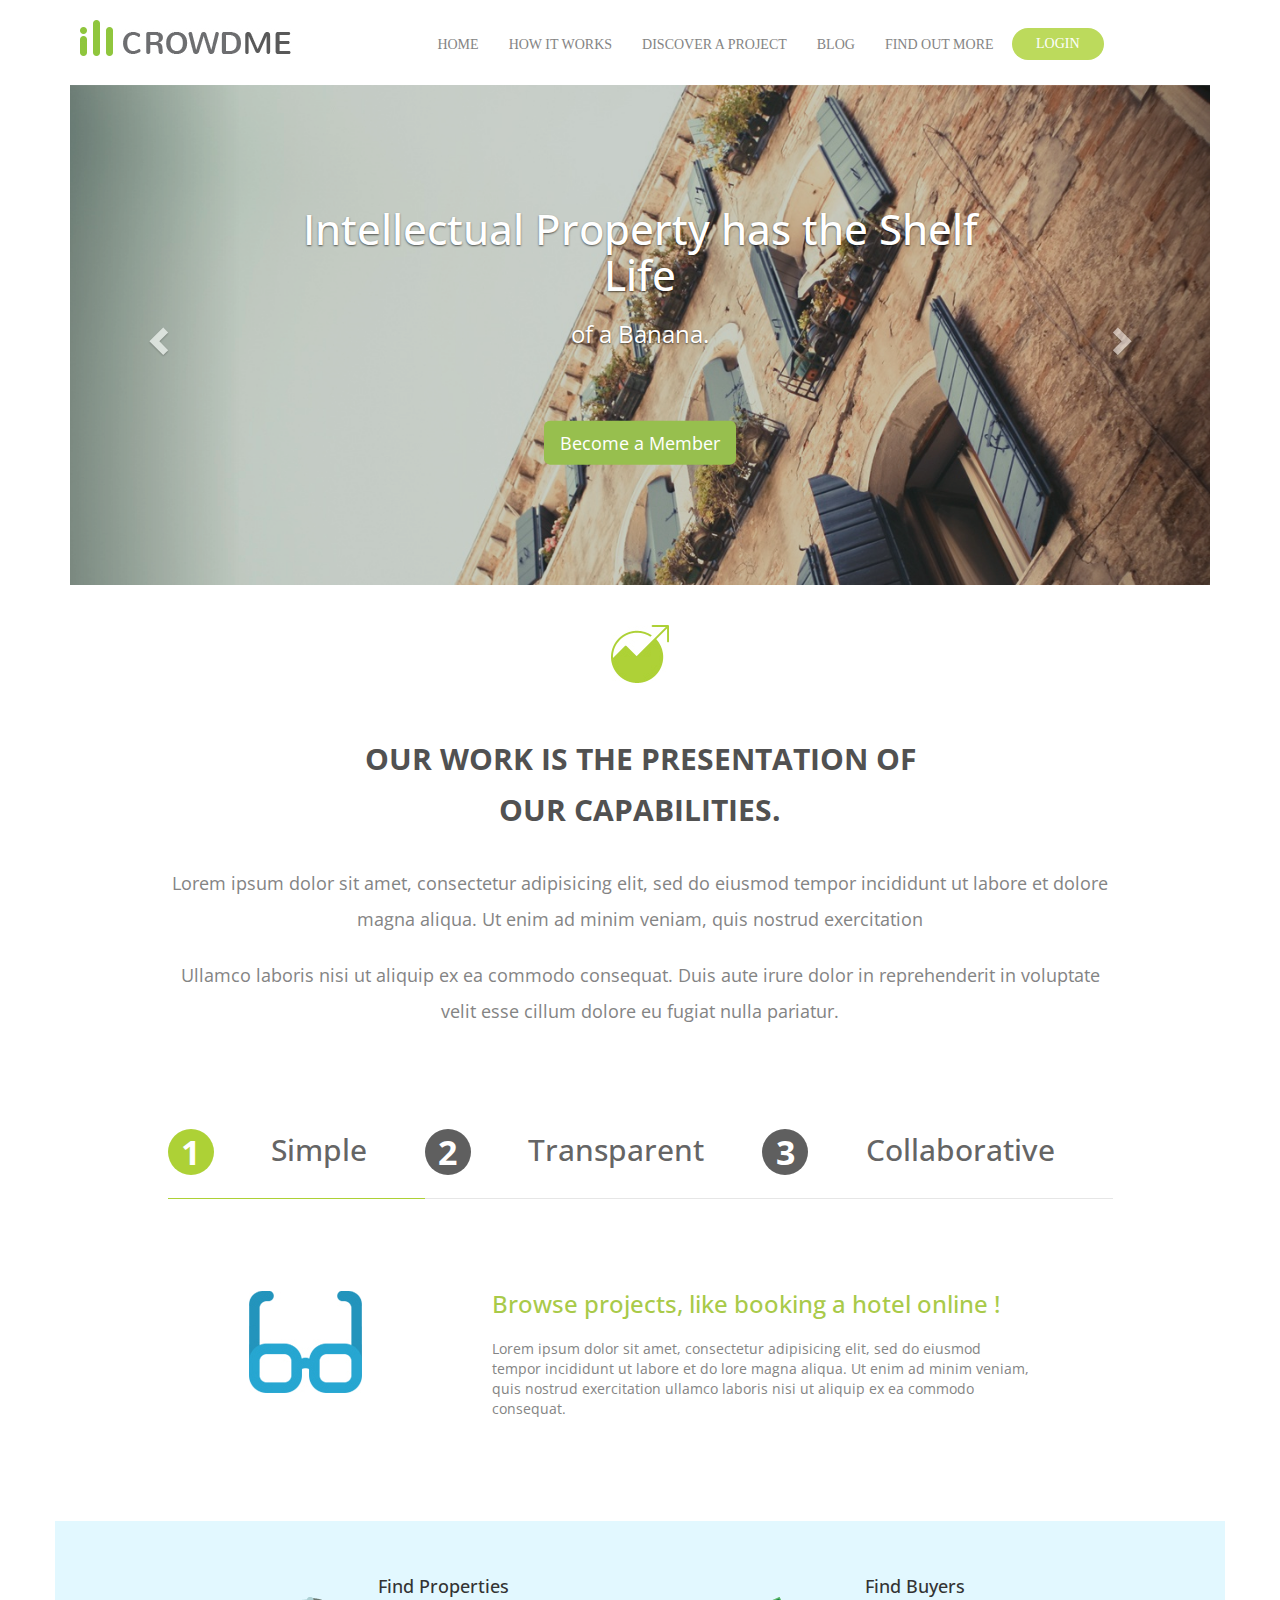
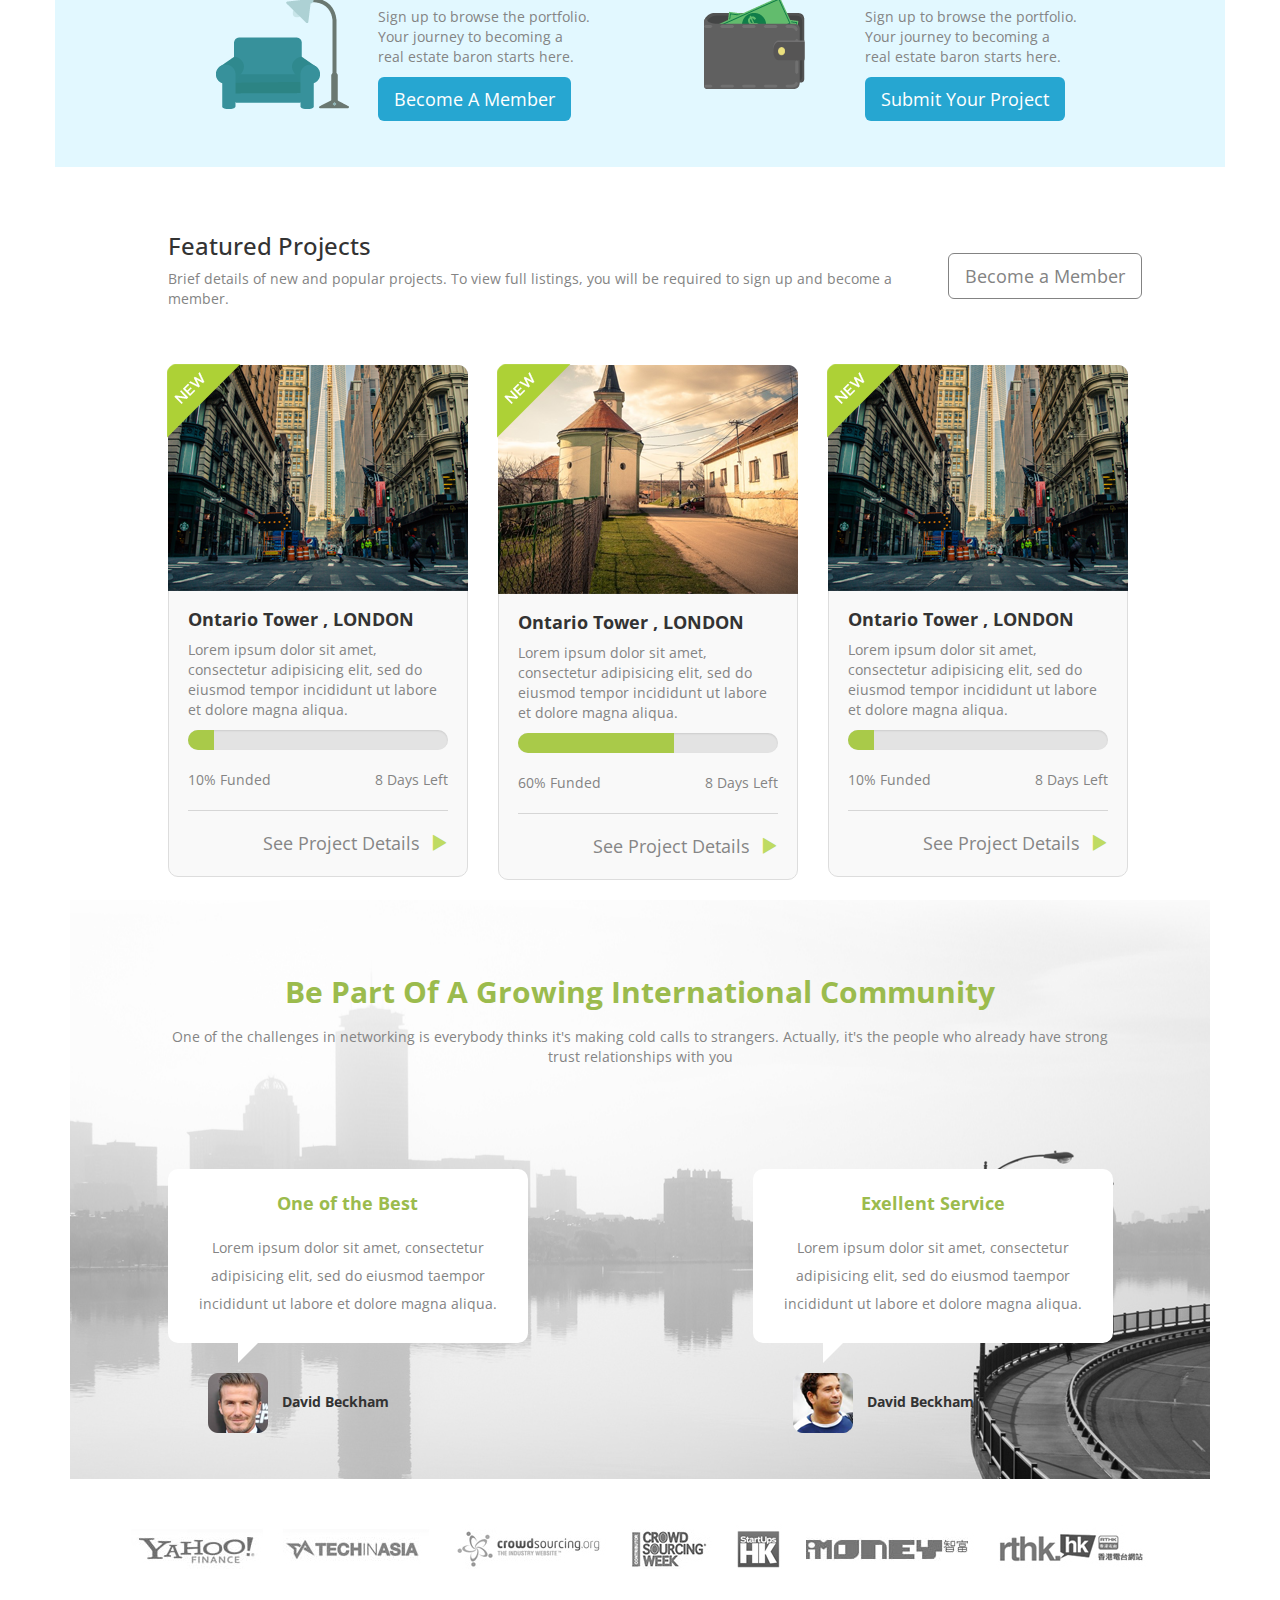
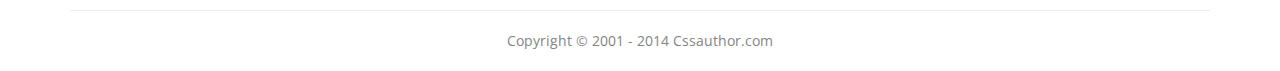
<file: index.html>
<!DOCTYPE html>
<html lang="en">

<head>
	<meta charset="utf-8">
  	<meta http-equiv="X-UA-Compatible" content="IE=edge">
  	<meta name="viewport" content="width=device-width, initial-scale=1">
	<!-- Latest compiled and minified CSS -->
	<!-- Latest compiled and minified CSS -->
	<link rel="stylesheet" href="https://maxcdn.bootstrapcdn.com/bootstrap/3.3.7/css/bootstrap.min.css" integrity="sha384-BVYiiSIFeK1dGmJRAkycuHAHRg32OmUcww7on3RYdg4Va+PmSTsz/K68vbdEjh4u" crossorigin="anonymous">



	<!-- Optional theme -->
	<!--<link rel="stylesheet" href="https://maxcdn.bootstrapcdn.com/bootstrap/3.3.7/css/bootstrap-theme.min.css" integrity="sha384-rHyoN1iRsVXV4nD0JutlnGaslCJuC7uwjduW9SVrLvRYooPp2bWYgmgJQIXwl/Sp"
	 crossorigin="anonymous">-->

	<link rel="stylesheet" href="style.css">

	<script src="https://code.jquery.com/jquery-3.2.1.min.js"></script>

	<!-- Latest compiled and minified JavaScript -->
	<script src="https://maxcdn.bootstrapcdn.com/bootstrap/3.3.7/js/bootstrap.min.js" integrity="sha384-Tc5IQib027qvyjSMfHjOMaLkfuWVxZxUPnCJA7l2mCWNIpG9mGCD8wGNIcPD7Txa" crossorigin="anonymous"></script>

	<link href="https://fonts.googleapis.com/css?family=Open+Sans" rel="stylesheet">
	<head lang="en">

  
</head>
</head>

<body>
	<div class="navbar-wrapper">
		<div class="container">
			<nav class="navbar navbar-default navbar-static-top">
				<div class="container">
					<div class="navbar-header">
						<button type="button" class="navbar-toggle collapsed" data-toggle="collapse" data-target="#navbar" aria-expanded="false"
						 aria-controls="navbar">
	            <span class="sr-only">Toggle navigation</span>
	            <span class="icon-bar"></span>
	            <span class="icon-bar"></span>
	          	<span class="icon-bar"></span>
	          </button>
					<a class="navbar-brand center-block" href="#"><img class="img-responsive" src="logo.jpg" alt=""></a>
					</div>
					<div id="navbar" class="navbar-collapse collapse">
						<ul class="nav navbar-nav">
							<li><a href="#">HOME</a></li>
							<li><a href="#about">HOW IT WORKS</a></li>
							<li><a href="#contact">DISCOVER A PROJECT</a></li>
							<li><a href="#contact">BLOG</a></li>
							<li><a href="#contact">FIND OUT MORE</a></li>
						</ul>
						<button type="button" class="btn navbar-btn btn-login" data-toggle="modal" data-target="#myModal">LOGIN</button>
					</div>
					
				</div>
				
			</nav>
		</div>
	</div>
	<div class="modal fade" id="myModal" tabindex="-1" role="dialog" aria-labelledby="myModalLabel">
		<div class="modal-dialog" role="document">
			<div class="modal-content">
				<div class="modal-header">
					<button type="button" class="close" data-dismiss="modal" aria-label="Close"><span aria-hidden="true">&times;</span></button>
					<h4 class="modal-title" id="myModalLabel">Modal title</h4>
				</div>
				<div class="modal-body">
					...
				</div>
				<div class="modal-footer">
					<button type="button" class="btn btn-default" data-dismiss="modal">Close</button>
					<button type="button" class="btn btn-primary">Save changes</button>
				</div>
			</div>
		</div>
	</div>							
	<div class="banner">
		<div class="container">
			<div id="myCarousel" class="carousel slide" data-ride="carousel">
				<!-- Indicators -->
				<!--<ol class="carousel-indicators">
					<li data-target="#myCarousel" data-slide-to="0" class="active"></li>
					<li data-target="#myCarousel" data-slide-to="1"></li>
					<li data-target="#myCarousel" data-slide-to="2"></li>
				</ol>-->
				<div class="carousel-inner" role="listbox">
					<div class="item active slide-overlay">
						<img src="slide-01.jpg" alt="First slide">
						<div class="container">
							<div class="carousel-caption">
								<h1>Intellectual Property has the Shelf Life</h1>
								<p>of a Banana.</p>
								<p><a class="btn btn-lg btn-default" href="#" role="button">Become a Member</a></p>
							</div>
						</div>
					</div>
					<div class="item slide-overlay">
						<img src="slide-02.jpg" alt="Second slide">
						<div class="container">
							<div class="carousel-caption">
								<h1>Intellectual Property has the Shelf Life</h1>
								<p>of a Banana.</p>
								<p><a class="btn btn-lg btn-default" href="#" role="button">Become a Member</a></p>
							</div>
						</div>
					</div>
					<div class="item slide-overlay">
						<img src="slide-03.jpg" alt="Third slide">
						<div class="container">
							<div class="carousel-caption">
								<h1>Intellectual Property has the Shelf Life</h1>
								<p>of a Banana.</p>
								<p><a class="btn btn-lg btn-default" href="#" role="button">Become a Member</a></p>
							</div>
						</div>
					</div>
				</div>
				<a class="left carousel-control" href="#myCarousel" role="button" data-slide="prev">
			   	<span class="glyphicon glyphicon-chevron-left" aria-hidden="true"></span>
			  	<span class="sr-only">Previous</span>
			  </a>
				<a class="right carousel-control" href="#myCarousel" role="button" data-slide="next">
			    <span class="glyphicon glyphicon-chevron-right" aria-hidden="true"></span>
			    <span class="sr-only">Next</span>
			  </a>
			</div>
			<!-- /.carousel -->
		</div>
	</div>
	<div class="" id="sec-1">
		<div class="container text-center">
			<div class="row">
				<img src="sec-1-icon.jpg" class="img-responsive center-block sec-1-icon hidden-xs">
				<div class="col-lg-6 col-lg-offset-3">
					<h2>Our work is the presentation  of our capabilities.</h2>
				</div>
				<div class="col-lg-10 col-lg-offset-1">
					<p>Lorem ipsum dolor sit amet, consectetur adipisicing elit, sed do eiusmod tempor incididunt ut labore et dolore magna aliqua. Ut enim ad minim veniam, quis nostrud exercitation</p>
					<p>Ullamco laboris nisi ut aliquip ex ea commodo consequat. Duis aute irure dolor in reprehenderit in voluptate velit esse cillum dolore eu fugiat nulla pariatur.</p>					
				</div>
			</div>
		</div>
	</div>
	<div id="sec-2">
		<div class="container">
			<div class="row">
				<div class="col-lg-10 col-lg-offset-1">
				  <!-- Nav tabs -->
				  <ul class="nav nav-justified" role="tablist">
				    <li role="presentation" class="active"><a href="#simple" aria-controls="simple" role="tab" data-toggle="tab"><span class="label tab-lab">1</span>Simple</a></li>
				    <li role="presentation"><a href="#transparent" aria-controls="transparent" role="tab" data-toggle="tab"><span class="label tab-lab">2</span>Transparent</a></li>
				    <li role="presentation"><a href="#collab" aria-controls="collab" role="tab" data-toggle="tab"><span class="label tab-lab">3</span>Collaborative</a></li>
				  </ul>
				  <!-- Tab panes -->
				  <div class="tab-content">
				    <div role="tabpanel" class="tab-pane fade in active" id="simple">
				    	<div class="row">
					    	<div class="col-lg-2 col-lg-offset-1">
					    		<img class="img-responsive" src="glasses.jpg" alt="">
					    	</div>
					    	<div class="col-lg-7 col-lg-offset-1">
					    		<h3>Browse projects, like booking a hotel online !</h3>
					    		<p>Lorem ipsum dolor sit amet, consectetur adipisicing elit, sed do eiusmod tempor incididunt ut labore et do lore magna aliqua. Ut enim ad minim veniam, quis nostrud exercitation ullamco laboris nisi ut aliquip ex ea commodo consequat.</p>	
					    	</div>
				    	</div>
				    </div>
				    <div role="tabpanel" class="tab-pane fade" id="transparent">
				    	<div class="row">
					    	<div class="col-lg-2 col-lg-offset-1">
					    		<img class="img-responsive" src="ok.png" alt="">
					    	</div>
					    	<div class="col-lg-7 col-lg-offset-1">
					    		<h3>Browse projects, like booking a hotel online !</h3>
					    		<p>Lorem ipsum dolor sit amet, consectetur adipisicing elit, sed do eiusmod tempor incididunt ut labore et do lore magna aliqua. Ut enim ad minim veniam, quis nostrud exercitation ullamco laboris nisi ut aliquip ex ea commodo consequat.</p>	
					    	</div>
				    	</div>
				    </div>
				    <div role="tabpanel" class="tab-pane fade" id="collab">
				    	<div class="row">
					    	<div class="col-lg-2 col-lg-offset-1">
					    		<img class="img-responsive" src="globe.png" alt="">
					    	</div>
					    	<div class="col-lg-7 col-lg-offset-1">
					    		<h3>Browse projects, like booking a hotel online !</h3>
					    		<p>Lorem ipsum dolor sit amet, consectetur adipisicing elit, sed do eiusmod tempor incididunt ut labore et do lore magna aliqua. Ut enim ad minim veniam, quis nostrud exercitation ullamco laboris nisi ut aliquip ex ea commodo consequat.</p>	
					    	</div>
				    	</div>
				    </div>
				  </div>
				</div>
			</div>
		</div>
	</div>
	<div id="sec-3">
		<div class="container">
			<div class="row">
				<div class="col-lg-6">
					<div class="row sec-3-bg">
						<div class="col-lg-3 col-lg-offset-3">
							<img src="sec-3-couch.png">
						</div>
						<div class="col-lg-5">
							<h4>Find Properties</h4>
							<p>Sign up to browse the portfolio. Your journey to becoming a real estate baron starts here.</p>
							<a href="#" class="btn btn-lg btn-default">Become A Member</a>
						</div>							
					</div>				
				</div>
				<div class="col-lg-6">
					<div class="row sec-3-bg">
						<div class="col-lg-3 col-lg-offset-1">
							<img src="sec-3-wallet.png" class="img-responsive">
						</div>
						<div class="col-lg-5">
							<h4>Find Buyers</h4>
							<p>Sign up to browse the portfolio. Your journey to becoming a real estate baron starts here.</p>
							<a href="#" class="btn btn-lg">Submit Your Project</a>
						</div>
						</div>
				</div>	
			</div>
		</div>
	</div>
	<div id="sec-4">
		<div class="container">
			<div class="row">
				<div class="col-lg-8 col-lg-offset-1">
					<h3>Featured Projects</h3>
					<p>Brief details of new and popular projects. To view full listings, you will be required to sign up and become a member.</p>
				</div>
				<div class="col-lg-2"><a href="#" class="btn btn-lg btn-default">Become a Member</a></div>
			</div>
			<div class="row projects text-center">
			  <div class="col-xs-12 col-md-3 col-md-offset-1 col-lg-3 col-lg-offset-1">
			    <div class="thumbnail">
			    	<div class="thumbnail-frame thumbnail-pic-overlay">
			    		<img src="sec-4-pic-1.png" alt="" class="img-responsive">	
			    		<a href="#" class="btn btn-md btn-default">From GBP 3600</a>
			    		<img src="sec-4-thumb-new.png" alt="" class="thumbnail-frame-new">
			    	</div>
			      <div class="caption">
			        <h4>Ontario Tower , LONDON</h4>
			        <p>Lorem ipsum dolor sit amet, consectetur adipisicing elit, sed do eiusmod tempor incididunt ut labore et dolore magna aliqua.</p>
							<div class="progress">
							  <div class="progress-bar" role="progressbar" aria-valuenow="10" aria-valuemin="0" aria-valuemax="100" style="width: 10%;">
							  </div>
							</div>
							<div class="progress-text">
								<span>10% Funded</span><span>8 Days Left</span>
							</div>
							<hr>
							<p><a href="#" class="project-details">See Project Details<span class="glyphicon glyphicon-play glyphicon-green"></span></a></p>
			      </div>
			    </div>
			  </div>
			  <div class="col-xs-12 col-md-4 col-lg-4 col-lg-offset-0">
			    <div class="thumbnail">
			      <div class="thumbnail-frame thumbnail-pic-overlay">
			    		<img src="sec-4-pic-2.png" alt="" class="img-responsive">
			    		<a href="#" class="btn btn-md btn-default">From GBP 3600</a>	
			    		<img src="sec-4-thumb-new.png" alt="" class="thumbnail-frame-new">
			    	</div>
			      <div class="caption">
			        <h4>Ontario Tower , LONDON</h4>
			        <p>Lorem ipsum dolor sit amet, consectetur adipisicing elit, sed do eiusmod tempor incididunt ut labore et dolore magna aliqua.</p>
			        <div class="progress">
							  <div class="progress-bar" role="progressbar" aria-valuenow="60" aria-valuemin="0" aria-valuemax="100" style="width: 60%;">
							  </div>
							</div>
							<div class="progress-text">
								<span>60% Funded</span><span>8 Days Left</span>
							</div>
							<hr>
							<p><a href="#" class="project-details">See Project Details<span class="glyphicon glyphicon-play glyphicon-green"></span></a></p>
			      </div>
			    </div>
			  </div>
			  <div class="col-xs-12 col-md-3 col-lg-3 col-lg-offset-0">
			    <div class="thumbnail">
			      <div class="thumbnail-frame thumbnail-pic-overlay">
			    		<img src="sec-4-pic-1.png" alt="" class="img-responsive">
			    		<a href="#" class="btn btn-md btn-default">From GBP 3600</a>	
			    		<img src="sec-4-thumb-new.png" alt="" class="thumbnail-frame-new">
			    	</div>
			      <div class="caption">
			        <h4>Ontario Tower , LONDON</h4>
			        <p>Lorem ipsum dolor sit amet, consectetur adipisicing elit, sed do eiusmod tempor incididunt ut labore et dolore magna aliqua.</p>
							<div class="progress">
							  <div class="progress-bar" role="progressbar" aria-valuenow="10" aria-valuemin="0" aria-valuemax="100" style="width: 10%;">
							  </div>
							</div>	
							<div class="progress-text">
								<span>10% Funded</span><span>8 Days Left</span>
							</div>
							<hr>
							<p><a href="#" class="project-details">See Project Details<span class="glyphicon glyphicon-play glyphicon-green"></span></a></p>
			      </div>
			    </div>
			  </div>

			</div>
		</div>		
	</div>
	<div id="sec-5">
		<div class="container">
			<div class="row text-center">
				<div class="col-lg-10 col-lg-offset-1">
					<h2>Be Part of a Growing International Community</h2>
					<p>One of the challenges in networking is everybody thinks it's making cold calls to strangers. Actually, it's the people who already have strong trust relationships with you</p>
				</div>
			</div>
			<div class="row">
				<div class="col-lg-4 col-lg-offset-1">
					<div class="quote-bubble text-center">
						<h4>One of the Best</h4>
						<p>Lorem ipsum dolor sit amet, consectetur adipisicing elit, sed do eiusmod taempor incididunt ut labore et dolore magna aliqua.</p>
					</div>
					<div class="quote-author">
						<img src="sec-5-beckham-1.png" alt="David Beckham">
						<span>David Beckham</span>
					</div>
				</div>
				<div class="col-lg-4 col-lg-offset-2">
					<div class="quote-bubble text-center">
						<h4>Exellent Service</h4>
						<p>Lorem ipsum dolor sit amet, consectetur adipisicing elit, sed do eiusmod taempor incididunt ut labore et dolore magna aliqua.</p>
					</div>
					<div class="quote-author">
						<img src="sec-5-beckham-2.png" alt="David Beckham">
						<span>David Beckham</span>
					</div>					
				</div>	
			</div>
			
			<!-- <img class="img-responsive" src="sec-5-bg.jpg" alt=""> -->
		</div>
	</div>
	<footer class="footer">
		<div class="container">
			<div>
				<img src="footer-sponsors.jpg" alt="" class="img-responsive">
				<hr/>
				<p class="text-center" style="margin-bottom: 20px;">Copyright &copy; 2001 - 2014  Cssauthor.com</p>
			</div>
		</div>
	</footer>
</body>

</html>
</file>
<file: style.css>
body{
	background-color: #fff;
	font-family: 'Open Sans', sans-serif;
}

@media (max-width: 767px) {
	body {
		font-size: 10px;
	}
}

p, .navbar-default .navbar-nav>li>a {
  color: #848484;
}

#sec-1 p {
	font-size: 1.286em;
	line-height: 2em;
	margin-bottom: 20px;
	margin-top: 20px;
}

#sec-4 .glyphicon-green {
	color: #bfdb63;
}

#sec-4 .thumbnail .caption hr + p {
	text-align: right;
}

a.project-details {
	display: inline-block;
	vertical-align: middle;
	font-size: 1.286em;
	text-decoration: none;

	color: #868686;
}

/*.tab-pane .row > div {
}*/

.tab-pane h3 {
	margin-top: 0;
	margin-bottom: 22px;
	color: #a9ca49;
}

h2 {
	line-height: 1.7em;
	text-transform: uppercase;
	font-weight: bold;
	color: #515151;
}

@media(min-width:1200px) {
	.sec-1-icon {
		margin-top: 80px;
		margin-bottom: 40px;
	}
}

@media(min-width:768px){
	.sec-1-icon {
		margin-top: 40px;
		margin-bottom: 30px;
	}
}

.tab-content {
	margin-top: 92px;
	margin-bottom: 92px;
}

#sec-1 {
	margin-bottom: 80px;
}

.navbar .navbar-nav {
  display: inline-block;
  float: none;
  vertical-align: top;
}

.navbar .navbar-collapse {
  text-align: center;
}

span.glyphicon.glyphicon-play {
	margin-left: 10px;
}

.carousel-caption>p {
  color: #fff;
}

.btn-login {
  /*margin-left: 44px;*/
  padding: 6px 24px;
  background-color: #bcda5c;
  border: none;
  border-radius: 16px;
  color: #fff;
}

.carousel-caption .btn {
	border: none;
	background: #97bf4e;
}

/*.btn-primary:hover, a.btn-primary:active {
	background-color: #658034;
}*/

#sec-3 > .container > .row .row {
	padding-bottom: 46px;
	padding-top: 46px;
}

.btn, .btn:active, .btn:focus, .btn:active:focus {
	outline: none;
	color:#fff;
}



#sec-3 .row .row > div:first-child {
	margin-right: 15px;
}


#sec-4 h4 {
	font-weight: bolder;
}

#sec-4 .btn {
	margin-top: 40px;
	color: #838383;
	border-color: #838383;
}

.thumbnail {
	display: inline-block;
	text-align: left;
	background: #f9f9f9;
	border-radius: 10px;
	padding: 0;
	width: 300px;
}

#sec-4 > .container > .row:first-child {
	margin-top: 46px;
	margin-bottom: 46px;
}

.thumbnail .caption {
	padding: 9px 19px;
}

.progress-text span {
	display: inline-block;
	color: #848484;
}

.progress-text:after {
	content: '';
	display: table;
	clear: both;
}

.progress-text span:first-child {
	float: left;
}

.progress-text span:last-child {
	float: right;
	text-align: right;
}

.thumbnail .caption hr {
	border-top-color: #d6d6d6;
}

.progress {
	border-radius: 30px;
	background: #e3e3e3;
}

.progress-bar {
	background: #a9ca49;

	box-shadow: none;
}

.sec-3-bg:hover {
	background: #f5f9eb;

}

.row .sec-3-bg:hover .btn {
	border: none;
	background: #a9ca49;
}

.sec-3-bg {
	background: #e2f8ff;
}

.row .sec-3-bg .btn {
	border: none;
	background: #26a6d1;
}

ul[role="tablist"] {
	border: none;
}

ul[role="tablist"] > li {
	color: #656565;
	font-weight: 500;
	font-size: 2.143em;
	border-bottom: 1px solid #e6e6e6;
	/*width:100%;*/
	padding-bottom: 23px;
}

ul[role="tablist"] > li > a:hover, ul[role="tablist"] > li > a:focus, ul[role="tablist"] > li > a:active {
	background: none;
}

ul[role="tablist"] > li > a {
	height: 46px;
	padding: 0;
	color: #656565;
	vertical-align: middle;
}

ul[role="tablist"] > li.active{
	border-bottom: 1px solid #add136;
}

.active .tab-lab {
	background-color: #add136;
}

.tab-lab {
	font-size: 1.143em;
	display: block;
	height: 46px;
	width: 46px;
	line-height: 46px;
	float: left;
	text-align: center;
	vertical-align: middle;
	color: #fff;
	background-color: #5f5f5f;
	border-radius: 50%;
	padding: 0;
}

#sec-3 .row .row img {
	margin-top: 30px;
}

.navbar-wrapper nav {
  font-family: "Open Sans Semibold";
  border: none;
	margin-bottom: 0;
  padding: 20px 0;
  background-color: #fff;
}

.navbar-brand {
  padding: 0 10px 10px 10px;
  margin-left: auto;
}

/*.navbar-brand>img {
  margin: 0 auto;
  padding: 0;
  height: 100%;
  width: auto;
}*/

.navbar-wrapper > div > nav {
	box-sizing: border-box;
	height: 85px;
}

.slide-overlay:after {
    content: '';
    position: absolute;
    width: 100%; height:100%;
    top:0; left:0;
    background:rgba(66,89,72,0.29);
    opacity: 1;
}

/* Since positioning the image, we need to help out the caption */
.carousel-caption {
	top: 50%;
	transform: translateY(-50%);
	bottom: initial;
    z-index: 10;
}

.carousel-caption h1 {
	font-size: 3em;
	margin-bottom: 20px;
}

.carousel-caption h1 + p {
	font-size: 1.7em;
	margin-bottom: 10%;
}

/* Declare heights because of positioning of img element */
.carousel .item {
  background-color: #777;
}

#sec-5 {
  height: 470;
}

#sec-5 h2 {
	text-transform: capitalize;
	color: #9bbb4d;
}

.footer img {
  margin: 45px auto 41px; 
}

.quote-bubble {
    position: relative;
    padding: 15px;
    border-radius: 10px;
    background: #fff;
}

.quote-bubble > h4 {
	font-weight: bolder;
	color: #9bbb4d;
	margin-bottom: 20px;
}

.quote-bubble p {
	line-height: 2em;
}

.quote-bubble:after {
    content: "";
    position: absolute;
    bottom: -20px;
    left: 70px;
    border-width: 20px 20px 0 0;
    border-style: solid;
    border-color: #fff transparent;
    display: block;
    width: 0;
    box-sizing: content-box;
}

.quote-author {
	margin-top: 30px;
	margin-left: 40px;
}

.quote-author img {
	margin-right: 10px;
}

.quote-author span {
	font-weight: bolder;
}

#sec-5 .container {
	background: url("sec-5-bg.jpg") no-repeat;
	background-clip: content-box;
	background-position: bottom;
}

#sec-5 .row {
	padding-top: 46px;
	padding-bottom: 46px;
}

.thumbnail-frame {
	position: relative;
	width: 300px;
	margin-left: -1px;
	margin-top: -1px;
}

@media (min-width: 992px) {
	.projects > div[class*="col-"] {
		width: 250px;
		box-sizing: content-box;
	}

	.thumbnail, .thumbnail-frame {
		width: 250px;
	}
}

@media (min-width: 1200px) {
	.projects > div[class*="col-"] {
		width: 300px;
		box-sizing: content-box;
	}

	.thumbnail, .thumbnail-frame {
		width: 300px;
	}
}

.thumbnail-frame-new {
	position: absolute;
	top: -1px;
	left: -1px;
	z-index: 2;
}

#sec-4 .thumbnail-frame > a {
	position: absolute;
	bottom: 15px;
	right: 15px;
	z-index: 3;
	display: none;
	color: #fff;
	border:none;
	background: #26a6d1;
}

#sec-4 .thumbnail-pic-overlay:hover > a {
	display: block;
}

.thumbnail-pic-overlay:hover:after {
	content: '';
    position: absolute;
    width: 100%; height:100%;
    top:0; left:0;
    background:rgba(0,0,0,0.5);
    opacity: 1;
    border-top-right-radius: 10px;
    border-top-left-radius: 10px;
    z-index: 1;
}
</file>
